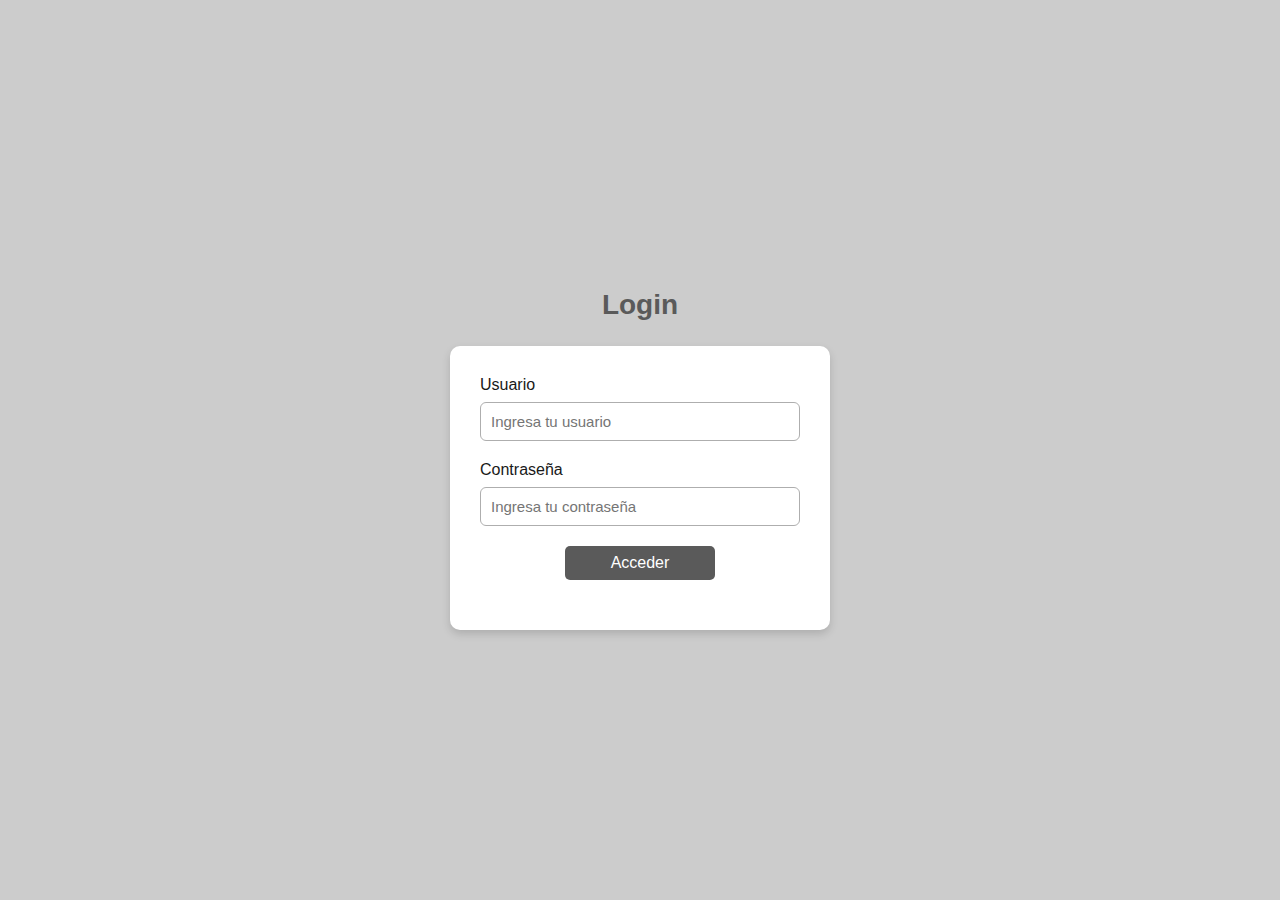
<file: index.html>
<!DOCTYPE html>
<html lang="en">
<head>
  <meta charset="UTF-8">
  <meta name="viewport" content="width=device-width, initial-scale=1.0">
  <title>Página de Login</title>
  <link rel="stylesheet" href="style.css">
</head>
<body>
  <div class="login-container">
    <h1 class="login-title">Login</h1> <!-- Título de Login encima del formulario -->
    <form id="loginForm">
      <div class="input-group">
        <label for="username">Usuario</label>
        <input type="text" id="username" placeholder="Ingresa tu usuario" required>
      </div>
      <div class="input-group">
        <label for="password">Contraseña</label>
        <input type="password" id="password" placeholder="Ingresa tu contraseña" required>
      </div>
      <button type="submit">Acceder</button>
    </form>
    <p id="errorMessage" class="error-message"></p>
  </div>
  <script src="script.js"></script> <!-- JavaScript para manejar la lógica del formulario -->
</body>
</html>
</file>
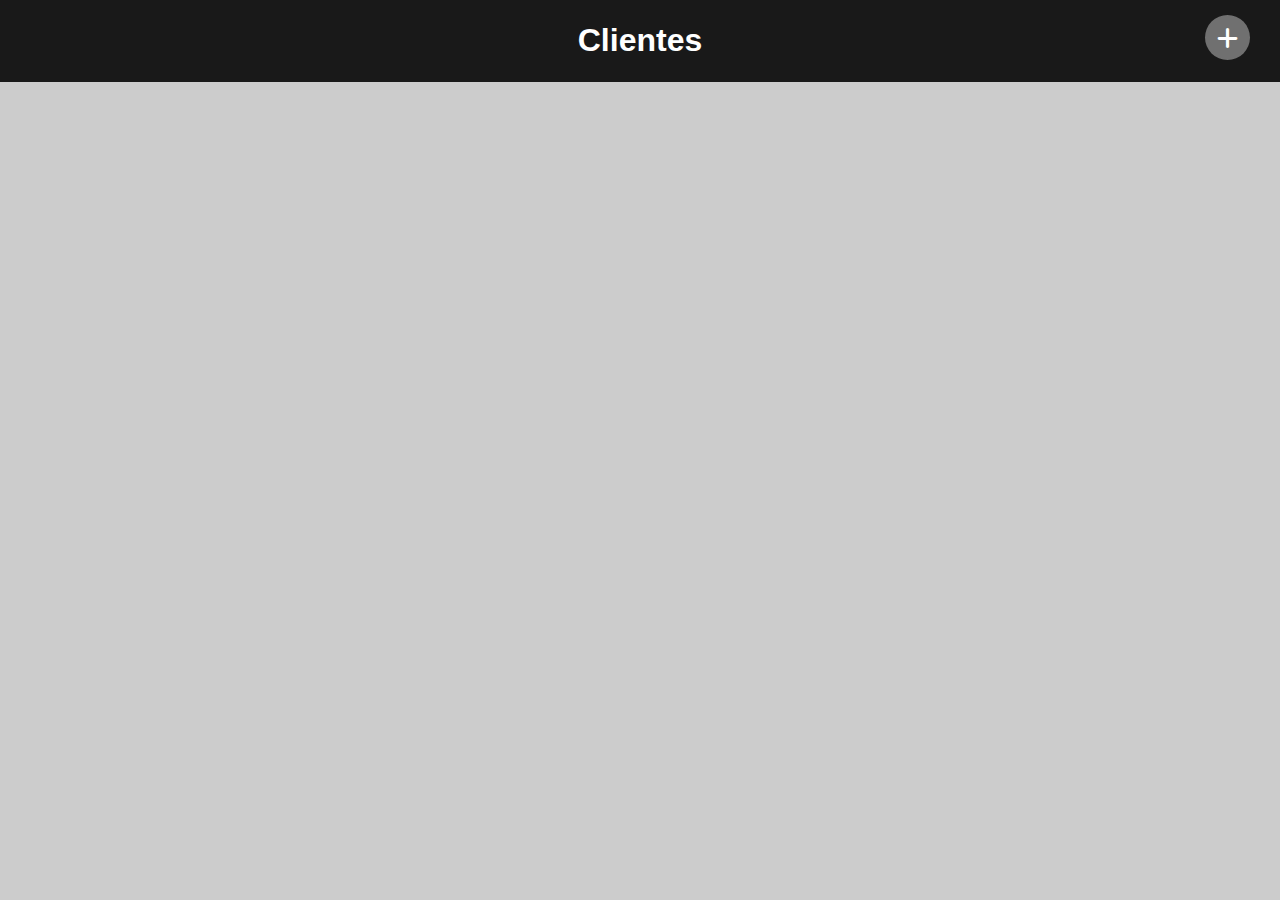
<file: clientes.html>
<!DOCTYPE html>
<html lang="es">
<head>
  <meta charset="UTF-8">
  <meta name="viewport" content="width=device-width, initial-scale=1.0">
  <title>Pantalla de Clientes</title>
  <link rel="stylesheet" href="style.css">
  <link rel="stylesheet" href="https://cdnjs.cloudflare.com/ajax/libs/font-awesome/6.0.0-beta3/css/all.min.css"> <!-- Incluimos Font Awesome -->
</head>
<body class="clientes">
  <header>
    <h1>Clientes</h1>
    <button id="addClientButton"><i class="fas fa-plus"></i></button> <!-- Botón de añadir cliente -->
  </header>
  
  <div class="cards-container" id="cardsContainer">
    <!-- Las tarjetas de clientes se crearán aquí dinámicamente -->
  </div>

  <!-- Modal para añadir cliente -->
  <div id="formModal" class="modal"  tabindex="0">
    <div class="modal-content">
      <div class="modal-header">
        <h2>Nuevo Cliente</h2>
        <span class="close" id="closeModal">&times;</span>
      </div>
      <div class="modal-body">
        <form id="addClientForm">
          <div class="input-group">
            <label for="nombre">Nombre:</label>
            <input type="text" id="nombre" name="nombre" required>
          </div>
          <div class="input-group">
            <label for="apellidos">Apellidos:</label>
            <input type="text" id="apellidos" name="apellidos" required>
          </div>
          <div class="input-group">
            <label for="telefono">Teléfono:</label>
            <input type="text" id="telefono" name="telefono" required>
          </div>
          <div class="input-group">
            <label for="dni">DNI:</label>
            <input type="text" id="dni" name="dni" required>
          </div>
          <div class="input-group">
            <label for="direccion">Dirección:</label>
            <input type="text" id="direccion" name="direccion" required>
          </div>
          <div class="input-group">
            <label for="codigo_postal">Código Postal:</label>
            <input type="text" id="codigo_postal" name="codigo_postal" required>
          </div>
          <div class="input-group">
            <label for="pais">País:</label>
            <select id="pais" name="pais" required>
              <option value="">Selecciona un país</option>
            </select>          
          </div>
          <div class="input-group">
            <label for="email">Email:</label>
            <input type="email" id="email" name="email" required>
          </div>
          <div class="input-group">
            <label for="estado">Estado:</label>
            <select id="estado" name="estado" required>
              <option value="Activo">Activo</option>
              <option value="Inactivo">Inactivo</option>
            </select>
          </div>
          <div class="input-group">
            <label for="notas">Notas:</label>
            <textarea id="notas" name="notas" rows="4"></textarea>
          </div>
          <div class="input-group">
            <label for="foto">URL de la Foto:</label>
            <input type="text" id="foto" name="foto">
          </div>
          <button type="submit">Guardar</button>
        </form>
      </div>
    </div>
  </div>
  <!-- Modal para confirmar eliminación de cliente -->
  <div id="confirmDeleteModal" class="modal">
    <div class="modal-content">
      <span class="close" id="closeDeleteModal">&times;</span>
      <p>¿Estás seguro de que deseas eliminar este cliente?</p>
      <div>
        <button id="confirmDeleteButton" class="confirm-button">Eliminar</button>
        <button id="cancelDeleteButton" class="cancel-button">Cancelar</button>
      </div>
    </div>
  </div>
  <div id="successModal" class="modal" style="display: none;">
    <div class="modal-content">
      <span class="close" id="closeSuccessModal">&times;</span>
      <p id="successModalMessage">¡Datos guardados correctamente!</p>
    </div>
  </div>
  
  <script src="clientes.js"></script> <!-- JavaScript para manejar la lógica del formulario y el modal -->
</body>
</html>
</file>
<file: style.css>
/* Definición de Variables de Color */
:root {
  --color-black: #000000;              /* Negro profundo */
  --color-dark-grey-1: #191919;        /* Gris oscuro 1 */
  --color-dark-grey-2: #707070;        /* Gris oscuro 2 */
  --color-light-grey-1: #AEAEAE;       /* Gris claro 1 */
  --color-light-grey-2: #CCCCCC;       /* Gris claro 2 */
  --color-mid-grey-1: #808080;         /* Gris medio 1 */
  --color-mid-grey-2: #5A5A5A;         /* Gris medio 2 */
  --color-neutral-grey: #333333;       /* Gris neutro */

  /* Asignación de colores específicos para el diseño */
  --color-body-bg: var(--color-light-grey-2);
  --color-header-bg: var(--color-dark-grey-1);
  --color-primary: var(--color-mid-grey-2);             /* Gris medio 2 para los botones principales */
  --color-primary-hover: var(--color-neutral-grey);     /* Gris neutro para hover */
  --color-success: var(--color-dark-grey-2);            /* Gris oscuro 2 para el botón de añadir cliente */
  --color-success-hover: var(--color-mid-grey-1);       /* Gris medio 1 para hover */
  --color-text-main: var(--color-dark-grey-1);          /* Gris oscuro 1 para el texto principal */
  --color-card-bg: #ffffff;                             /* Fondo blanco para las tarjetas */
  --color-input-border: var(--color-light-grey-1);      /* Gris claro 1 para el borde de los inputs */
  --color-error: #ff4d4d; /* Rojo brillante para el botón de eliminar */
  --color-error-hover: #e60000; /* Rojo más oscuro para hover */                       /* Marrón rojizo oscuro para hover */
  --color-cancel: var(--color-mid-grey-1);              /* Gris medio 1 para cancelar */
  --color-cancel-hover: var(--color-neutral-grey);      /* Gris neutro para hover */
}

/* Estilos Globales */
body {
  font-family: 'Roboto', sans-serif;
  margin: 0;
  padding: 0;
  background-color: var(--color-body-bg);
  color: var(--color-text-main);
  overflow-x: hidden; /* Evitar desplazamiento horizontal */
}

/* Estilos para la Página de Login */
.login-container {
  background-color: var(--color-light-grey-2);
  height: 100vh;
  display: flex;
  flex-direction: column;
  justify-content: center;
  align-items: center;
}

.login-title {
  font-size: 28px;
  margin-bottom: 25px;
  color: var(--color-primary);
}

.login-container form {
  background: var(--color-card-bg);
  padding: 30px;
  border-radius: 10px;
  box-shadow: 0 4px 8px rgba(0, 0, 0, 0.15);
  width: 320px;
  text-align: center;
}

.input-group {
  margin-bottom: 20px;
  text-align: left;
}

label {
  display: block;
  font-size: 16px;
  margin-bottom: 8px;
  color: var(--color-text-main);
}

input {
  width: 100%;
  padding: 10px;
  font-size: 15px;
  border: 1px solid var(--color-input-border);
  border-radius: 6px;
  box-sizing: border-box;
}

button {
  width: 100%;
  padding: 12px;
  font-size: 16px;
  background-color: var(--color-primary);
  color: white;
  border: none;
  border-radius: 5px;
  cursor: pointer;
  transition: background-color 0.3s ease;
}

button:hover {
  background-color: var(--color-primary-hover);
}

.error-message {
  color: var(--color-error);
  font-size: 14px;
  margin-top: 10px;
  display: none;
}

/* Encabezado de la Página de Clientes */
header {
  background-color: var(--color-header-bg);
  color: white;
  padding: 1px;
  text-align: center;
  font-size: 16px;
  font-weight: bold;
  position: relative;
}

/* Botón para Añadir Cliente en el Header */
#addClientButton {
  background-color: var(--color-success);
  color: white;
  border: none;
  border-radius: 50%;
  font-size: 24px;
  width: 45px;
  height: 45px;
  cursor: pointer;
  position: absolute;
  right: 30px;
  top: 15px;
  display: flex;
  align-items: center;
  justify-content: center;
}

#addClientButton:hover {
  background-color: var(--color-success-hover);
}

/* Contenedor de Tarjetas de Clientes */
.cards-container {
  display: flex; /* Usamos flexbox en lugar de grid */
  flex-wrap: wrap; /* Permitir que las tarjetas salten a una nueva fila si no caben */
  gap: 10px; /* Reducir el espacio entre las tarjetas */
  padding: 20px;
  justify-content: center; /* Centramos las tarjetas dentro del contenedor */
  max-width: 1200px;
  margin: 0 auto; /* Centrar el contenedor dentro de la página */
}

/* Tarjeta de Cliente */
.card {
  background-color: var(--color-card-bg);
  border-radius: 15px;
  box-shadow: 0 4px 8px rgba(0, 0, 0, 0.1);
  transition: transform 0.3s, box-shadow 0.3s;
  width: 240px;
  padding: 20px;
  text-align: center;
  position: relative;
  overflow: hidden;
  margin: 5px; /* Margen mínimo para evitar que se superpongan */
}

.card:hover {
  transform: translateY(-5px);
  box-shadow: 0 8px 12px rgba(0, 0, 0, 0.15);
}

.card img {
  width: 140px;
  height: 140px;
  border-radius: 50%;
  object-fit: cover;
  border: 3px solid var(--color-primary);
  margin-bottom: 15px;
}

.card-body h2 {
  font-size: 18px;
  margin: 0;
  color: var(--color-primary);
  font-weight: bold;
}

.card-body p {
  font-size: 14px;
  margin-top: 8px;
  color: var(--color-dark-grey-2);
}

/* Botón de Opciones de la Tarjeta */
.options-button {
  background: var(--color-primary);
  color: white;
  border: none;
  border-radius: 50%;
  width: 35px;
  height: 35px;
  font-size: 18px;
  cursor: pointer;
  position: absolute;
  bottom: 15px;
  right: 15px;
  display: flex;
  align-items: center;
  justify-content: center;
  transition: background-color 0.3s ease;
}

.options-button:hover {
  background-color: var(--color-primary-hover);
}

/* Modal Estilo */
.modal {
  display: none; /* Oculto por defecto */
  position: fixed;
  z-index: 1000;
  left: 0;
  top: 0;
  width: 100%;
  height: 100%;
  background-color: rgba(0, 0, 0, 0.5); /* Fondo oscuro translúcido */
  display: flex; /* Flexbox para centrar el contenido del modal */
  align-items: center;
  justify-content: center;
}

.modal-content {
  background-color: var(--color-card-bg);
  width: 90%;
  max-width: 600px;
  max-height: 85vh;
  border-radius: 10px;
  box-shadow: 0 4px 8px rgba(0, 0, 0, 0.2);
  display: flex;
  flex-direction: column;
  overflow: hidden;
  position: relative;
}

.modal-header {
  padding: 5px;
  background-color: var(--color-primary);
  color: white;
  font-size: 16px;
  text-align: center;
  position: relative;
}

.close {
  position: absolute;
  top: 10px;
  right: 20px;
  color: #ffffff;
  font-size: 28px;
  font-weight: bold;
  cursor: pointer;
}

.close:hover, .close:focus {
  color: var(--color-light-grey-1);
}

.modal-body {
  padding: 20px;
  overflow-y: auto; /* Añadir scroll al contenido del modal */
  height: calc(85vh - 70px);
}

/* Estilo del Formulario en el Modal */
#addClientForm {
  display: flex;
  flex-direction: column;
}

#addClientForm .input-group {
  margin-bottom: 20px;
}

#addClientForm label {
  display: block;
  font-weight: bold;
  margin-bottom: 8px;
}

#addClientForm input, #addClientForm select, #addClientForm textarea {
  width: 100%;
  padding: 12px;
  border: 1px solid var(--color-input-border);
  border-radius: 6px;
  box-sizing: border-box;
}

#addClientForm textarea {
  resize: vertical;
}

button[type="submit"] {
  display: block; /* Necesario para centrar con margin */
  margin: 20px auto; /* Centrar horizontalmente y ajustar margen superior/inferior */
  padding: 8px 12px; /* Relleno compacto */
  font-size: 16px; /* Texto más pequeño */
  border-radius: 5px; /* Bordes redondeados */
  background-color: var(--color-primary); /* Color del botón */
  color: white; 
  border: none; 
  cursor: pointer; 
  width: 150px; 
  text-align: center; 
  transition: background-color 0.3s ease;
}

button[type="submit"]:hover {
  background-color: var(--color-primary-hover); /* Cambiar color al pasar el cursor */
}

/* Botones del modal de confirmación */
.confirm-button {
  background-color: var(--color-error);
  color: white;
  border: none;
  padding: 12px;
  border-radius: 4px;
  cursor: pointer;
  margin-right: 10px;
}

.confirm-button:hover {
  background-color: var(--color-error-hover);
}

.cancel-button {
  background-color: var(--color-cancel);
  color: white;
  border: none;
  padding: 12px;
  border-radius: 4px;
  cursor: pointer;
}

.cancel-button:hover {
  background-color: var(--color-cancel-hover);
}

/* Menú de opciones emergente en la tarjeta del cliente */
.options-menu {
  position: absolute;
  bottom: 60px;
  right: 5px;
  background-color: var(--color-light-grey-2);
  border: 2px solid var(--color-dark-grey-2);
  border-radius: 8px;
  box-shadow: 0 4px 8px rgba(0, 0, 0, 0.2);
  display: none; /* Oculto por defecto */
  z-index: 10;
  overflow: hidden; /* Evitar que el contenido se desborde */
  opacity: 0;
  transform: scale(0.95);
  transition: opacity 0.2s ease, transform 0.2s ease;
}

.options-menu.show {
  opacity: 1;
  transform: scale(1);
}

.options-menu button {
  background-color: transparent;
  border: none;
  padding: 10px;
  text-align: left;
  width: 100%;
  font-size: 14px;
  cursor: pointer;
  display: flex;
  align-items: center;
  transition: background-color 0.3s ease;
}

.options-menu button:hover {
  background-color: var(--color-light-grey-1);
}

/* Botón de Modificar */
.options-menu button.modify-button {
  color: var(--color-primary);
}

.options-menu button.modify-button:hover {
  background-color: var(--color-light-grey-1);
  color: var(--color-primary-hover);
}

/* Botón de Eliminar */
.options-menu button.delete-button {
  color: var(--color-error);
}

.options-menu button.delete-button:hover {
  background-color: var(--color-light-grey-1);
  color: var(--color-error-hover);
}

.options-menu button:hover {
  background-color: var(--color-light-grey-1);
}

/* Iconos de los Botones */
.options-menu button i {
  margin-right: 10px;
  font-size: 18px;
}

/* Mejorando la Visibilidad y Separación del Menú */
.options-menu button:not(:last-child) {
  border-bottom: 1px solid var(--color-input-border); /* Línea divisoria entre los botones */
}


/* Responsividad */
@media (max-width: 768px) {
  .cards-container {
    justify-content: center; /* Mantener centrado en pantallas más pequeñas */
  }
  .card {
    width: 90%;
  }

  .modal-content {
    width: 95%;
  }
}

/* Ventana de confirmación de eliminación */
#confirmDeleteModal .modal-content {
  background-color: var(--color-card-bg); /* Fondo blanco */
  border: 2px solid var(--color-error); /* Bordes rojos */
  border-radius: 8px;
  box-shadow: 0 4px 12px rgba(0, 0, 0, 0.2); /* Sombra */
  padding: 15px; /* Compactar espacio interno */
  text-align: center;
  width: 250px; /* Modal más estrecho */
  animation: fadeIn 0.3s ease; /* Animación */
  position: relative; /* Para posicionar el botón de cierre */
}

/* Contenedor de botones en línea */
#confirmDeleteModal .modal-content div {
  display: flex; /* Flexbox para organizar en línea */
  justify-content: center; /* Centrar horizontalmente */
  align-items: center; /* Centrar verticalmente */
  gap: 10px; /* Espaciado uniforme entre los botones */
  margin-top: 10px; /* Separación del texto */
}

/* Texto del mensaje */
#confirmDeleteModal p {
  font-size: 16px; /* Texto más pequeño */
  color: var(--color-dark-grey-1); /* Gris oscuro */
  margin-bottom: 15px;
  font-weight: bold;
}

#confirmDeleteModal .confirm-button,
#confirmDeleteModal .cancel-button {
  padding: 6px 12px; /* Más pequeños */
  font-size: 12px; /* Texto más pequeño */
  border-radius: 3px; /* Bordes ligeramente redondeados */
  cursor: pointer;
  transition: background-color 0.3s ease;
  border: none;
  color: white;
  min-width: 80px; /* Ancho mínimo para uniformidad */
  text-align: center; /* Centrar texto dentro del botón */
}

/* Botón confirmar - Eliminar */
#confirmDeleteModal .confirm-button {
  background-color: var(--color-error); /* Rojo */
}

/* Botón cancelar */
#confirmDeleteModal .cancel-button {
  background-color: var(--color-cancel);
}

/* Botón de cerrar (X) */
#confirmDeleteModal .close {
  position: absolute;
  top: 8px; /* Más cercano al borde */
  right: 12px;
  color: var(--color-dark-grey-2);
  font-size: 20px; /* Más pequeño */
  font-weight: bold;
  cursor: pointer;
}

#confirmDeleteModal .close:hover {
  color: var(--color-light-grey-1);
}

#confirmDeleteModal .confirm-button:hover,
#confirmDeleteModal .cancel-button:hover {
  transition: background-color 0.3s ease;
}


/* Modal de éxito */
#successModal .modal-content {
  background-color: var(--color-card-bg); /* Fondo blanco */
  color: var(--color-text-main); /* Texto principal */
  padding: 20px;
  border-radius: 8px;
  width: 300px; /* Tamaño fijo */
  text-align: center;
  box-shadow: 0 4px 8px rgba(0, 0, 0, 0.2); /* Sombra elegante */
  position: relative;
}

#successModal .close {
  position: absolute;
  top: 10px;
  right: 20px;
  color: var(--color-dark-grey-2);
  font-size: 20px;
  cursor: pointer;
}

#successModal .close:hover {
  color: var(--color-light-grey-1);
}
</file>
